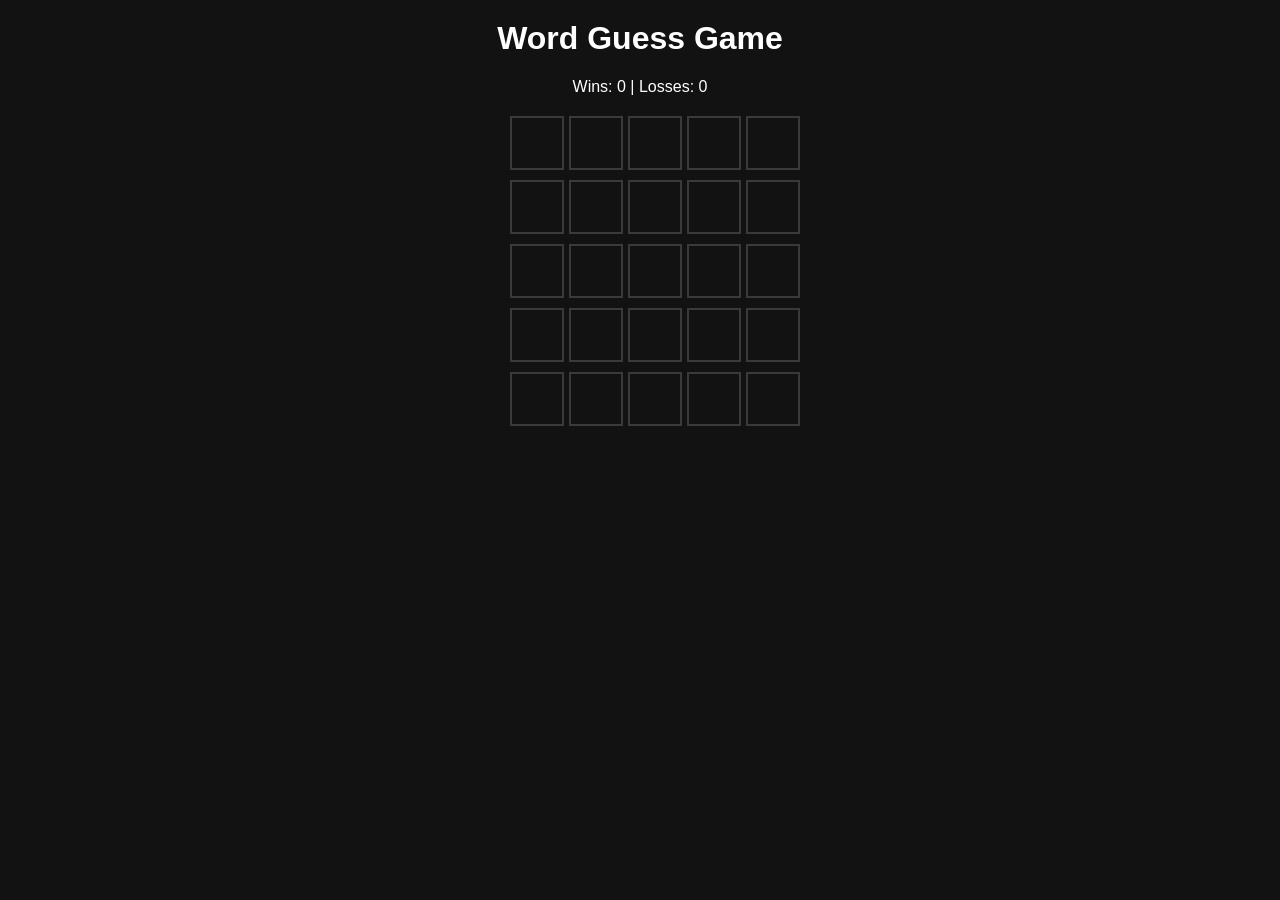
<file: AI.html>
<!DOCTYPE html>
<html lang="en">
<head>
<meta charset="UTF-8">
<title>Wordle Clone</title>
<style>
    body {
        font-family: Arial, sans-serif;
        text-align: center;
        background-color: #121213;
        color: white;
    }

    h1 {
        margin-top: 20px;
    }

    #game {
        margin: 20px auto;
        display: grid;
        grid-template-rows: repeat(5, 1fr);
        gap: 10px;
        width: 260px;
    }

    .row {
        display: grid;
        grid-template-columns: repeat(5, 1fr);
        gap: 5px;
    }

    .tile {
        width: 50px;
        height: 50px;
        border: 2px solid #3a3a3c;
        font-size: 24px;
        text-transform: uppercase;
        display: flex;
        justify-content: center;
        align-items: center;
        background-color: #121213;
    }

    .correct {
        background-color: #538d4e;
        border: none;
    }

    .present {
        background-color: #3a7bd5;
        border: none;
    }

    .absent {
        background-color: #3a3a3c;
        border: none;
    }

    #message {
        margin-top: 15px;
        font-size: 18px;
    }

    #score {
        margin-top: 10px;
        font-size: 16px;
    }

    #playAgain {
        margin-top: 15px;
        padding: 10px 15px;
        font-size: 16px;
        display: none;
        cursor: pointer;
    }
</style>
</head>
<body>

<h1>Word Guess Game</h1>

<div id="score">Wins: 0 | Losses: 0</div>

<div id="game"></div>

<div id="message"></div>

<button id="playAgain" onclick="resetGame()">Play Again</button>

<script>
const words = [
    "apple","grape","peach","lemon","mango",
    "berry","charm","flame","crane","stone",
    "light","sound","dream","plant","water"
];

let targetWord;
let currentRow;
let currentCol;
let currentGuess;
const maxRows = 5;

let wins = 0;
let losses = 0;

// Create board
const game = document.getElementById("game");

function buildBoard() {
    game.innerHTML = "";
    for (let i = 0; i < maxRows; i++) {
        let row = document.createElement("div");
        row.classList.add("row");

        for (let j = 0; j < 5; j++) {
            let tile = document.createElement("div");
            tile.classList.add("tile");
            row.appendChild(tile);
        }

        game.appendChild(row);
    }
}

// Keyboard input
document.addEventListener("keydown", handleKey);

function handleKey(e) {
    if (currentRow >= maxRows) return;

    if (e.key === "Backspace") {
        if (currentCol > 0) {
            currentCol--;
            currentGuess[currentCol] = "";
            updateTiles();
        }
    } 
    else if (e.key === "Enter") {
        if (currentCol === 5) {
            submitGuess();
        }
    } 
    else if (/^[a-zA-Z]$/.test(e.key)) {
        if (currentCol < 5) {
            currentGuess[currentCol] = e.key.toLowerCase();
            currentCol++;
            updateTiles();
        }
    }
}

function updateTiles() {
    const row = game.children[currentRow];
    for (let i = 0; i < 5; i++) {
        row.children[i].textContent = currentGuess[i];
    }
}

function submitGuess() {
    const guess = currentGuess.join("");

    const row = game.children[currentRow];
    const tiles = row.children;

    let targetArray = targetWord.split("");
    let guessArray = guess.split("");

    // First pass
    for (let i = 0; i < 5; i++) {
        if (guess[i] === targetWord[i]) {
            tiles[i].classList.add("correct");
            targetArray[i] = null;
            guessArray[i] = null;
        }
    }

    // Second pass
    for (let i = 0; i < 5; i++) {
        if (guessArray[i]) {
            let index = targetArray.indexOf(guessArray[i]);
            if (index !== -1) {
                tiles[i].classList.add("present");
                targetArray[index] = null;
            } else {
                tiles[i].classList.add("absent");
            }
        }
    }

    if (guess === targetWord) {
        wins++;
        updateScore();
        setMessage("🎉 You got it!");
        endGame();
        return;
    }

    currentRow++;
    currentCol = 0;
    currentGuess = ["", "", "", "", ""];

    if (currentRow === maxRows) {
        losses++;
        updateScore();
        setMessage("Game over! Word was: " + targetWord.toUpperCase());
        endGame();
    }
}

function updateScore() {
    document.getElementById("score").textContent =
        `Wins: ${wins} | Losses: ${losses}`;
}

function setMessage(msg) {
    document.getElementById("message").textContent = msg;
}

function endGame() {
    document.getElementById("playAgain").style.display = "inline-block";
}

function resetGame() {
    targetWord = words[Math.floor(Math.random() * words.length)];
    currentRow = 0;
    currentCol = 0;
    currentGuess = ["", "", "", "", ""];

    buildBoard();
    setMessage("");
    document.getElementById("playAgain").style.display = "none";
}

// Initialize game
resetGame();
</script>

</body>
</html>
</file>
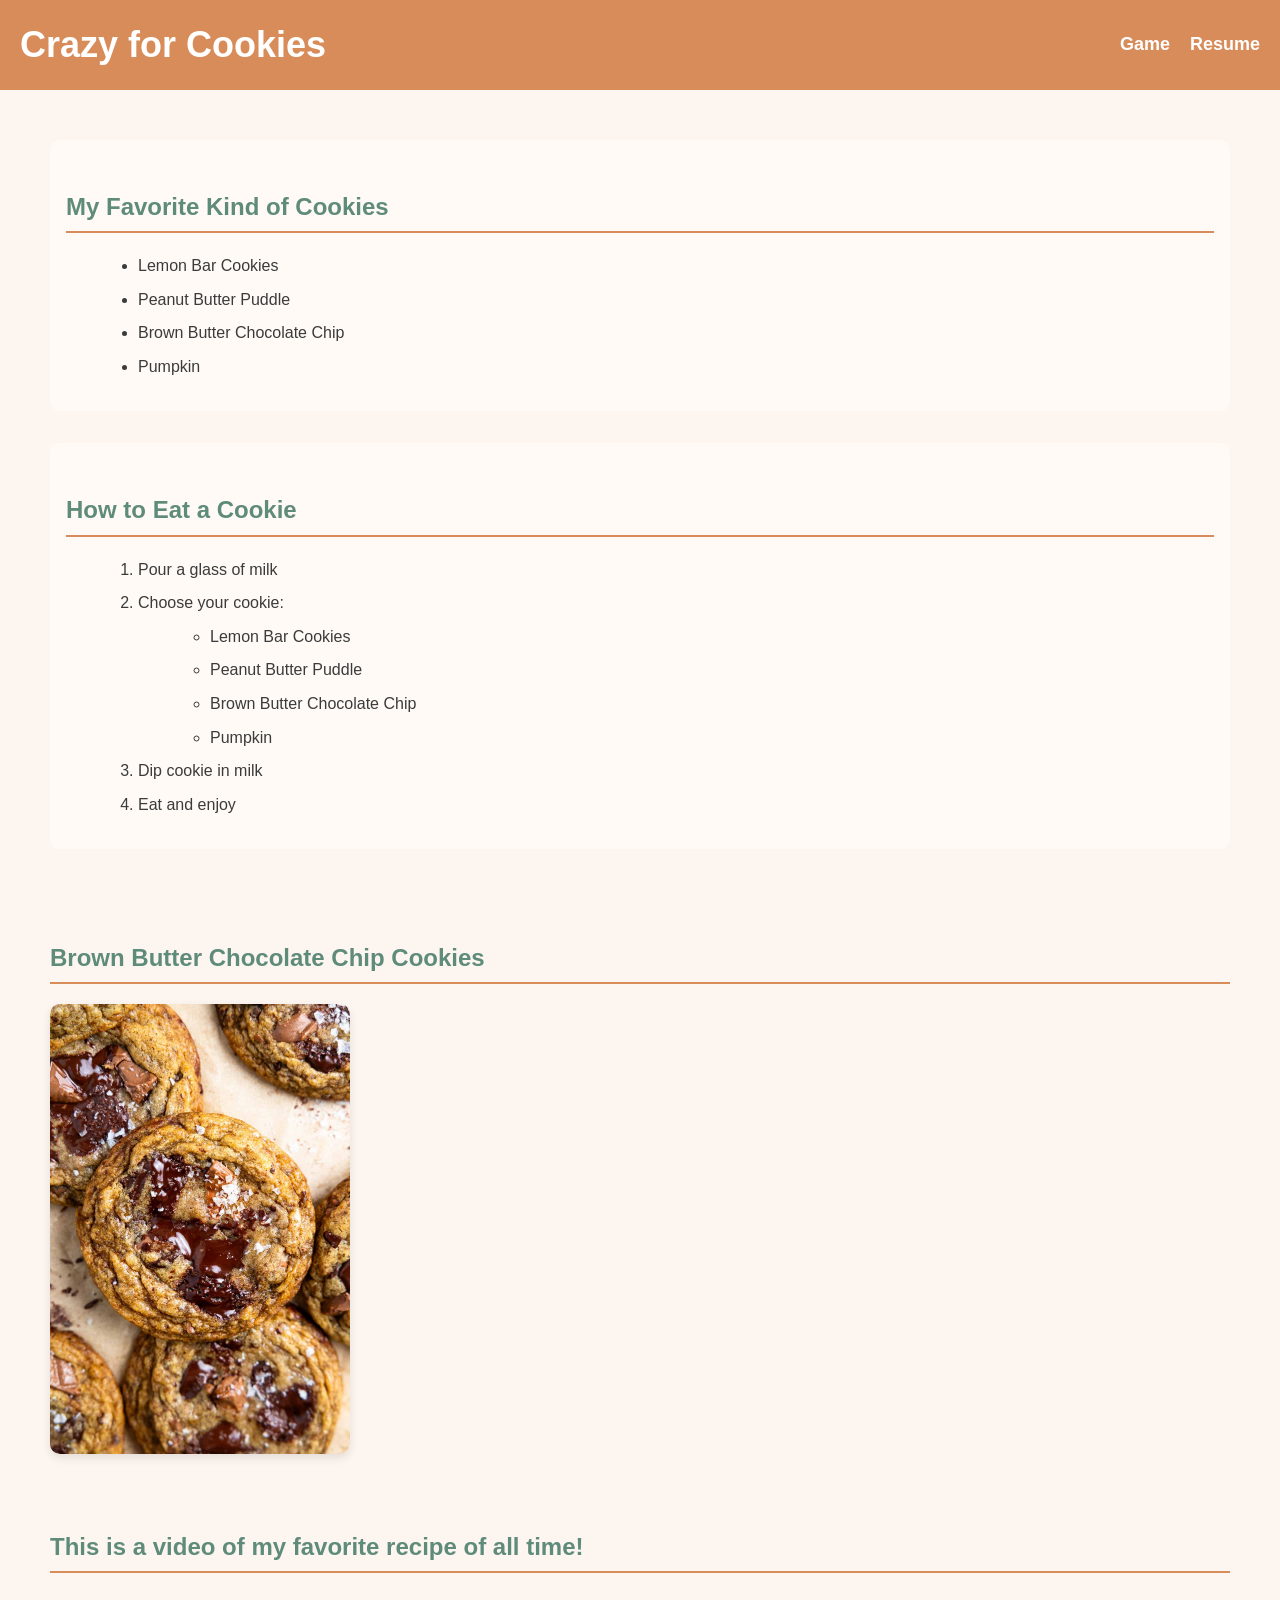
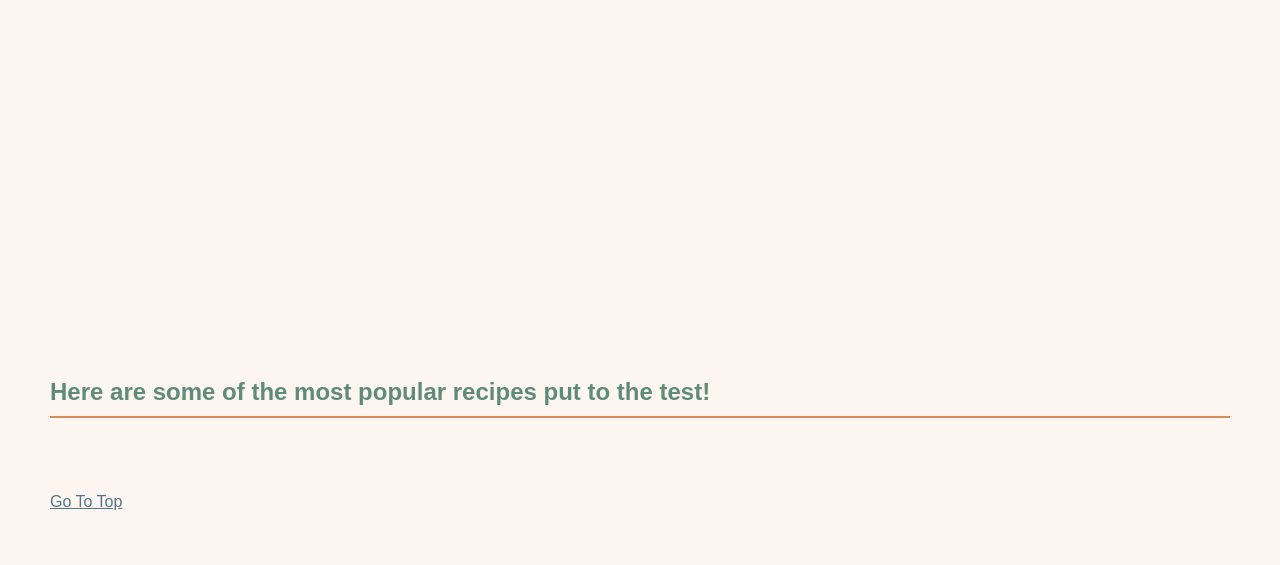
<file: FromScratch.html>
<!DOCTYPE html>
<html lang="en">
<head>
    <meta charset="UTF-8">
    <meta name="viewport" content="width=device-width, initial-scale=1.0">
    <title>Our Recipes</title>
    <link rel="stylesheet" type="text/css" href="css/mystyles.css"> 
</head>
<body>
    <div class="top-banner">
    <h1 class="banner-title">Crazy for Cookies</h1>

    <div class="banner-links">
        <a href="AI.html" class="banner-link">Game</a>
        <a href="index.html" class="banner-link">Resume</a>
    </div>
</div>

<div id="top" class="banner-spacer"></div>

    <div class="content-section">
    <h2>My Favorite Kind of Cookies</h2> 
    <ul>
        <li>Lemon Bar Cookies</li>
        <li>Peanut Butter Puddle</li>
        <li>Brown Butter Chocolate Chip</li>
        <li>Pumpkin</li>
    </ul>
</div>
<div class="content-section">
    <h2>How to Eat a Cookie</h2>
    <ol>
    <li>Pour a glass of milk</li>
    <li>Choose your cookie:
        <ul>
            <li>Lemon Bar Cookies</li>
            <li>Peanut Butter Puddle</li>
            <li>Brown Butter Chocolate Chip</li>
            <li>Pumpkin</li>
        </ul>
    </li>
    <li>Dip cookie in milk</li>
    <li>Eat and enjoy</li>
</ol>
</div>
    <br>
    <h2>Brown Butter Chocolate Chip Cookies</h2>
    <img src="assets/img/CCC.jpg" alt="Cookies" width="300">
    <br>
   <h2>This is a video of my favorite recipe of all time!</h2>
    <iframe width="560" height="315" src="https://www.youtube.com/embed/FLy5i-Bj0yQ?si=QCvou-bRQ-UKcuph" title="YouTube video player" frameborder="0" allow="accelerometer; autoplay; clipboard-write; encrypted-media; gyroscope; picture-in-picture; web-share" referrerpolicy="strict-origin-when-cross-origin" allowfullscreen></iframe>
   <br>
   <br>
    <h2>Here are some of the most popular recipes put to the test!</h2>
    <div class='tableauPlaceholder' id='viz1776219743648' style='position: relative'><noscript><a href='#'><img alt=' ' src='https:&#47;&#47;public.tableau.com&#47;static&#47;images&#47;gc&#47;gcbo&#47;TheGreatCookieBakeOff&#47;1_rss.png' style='border: none' /></a></noscript><object class='tableauViz'  style='display:none;'><param name='host_url' value='https%3A%2F%2Fpublic.tableau.com%2F' /> <param name='embed_code_version' value='3' /> <param name='site_root' value='' /><param name='name' value='gcbo&#47;TheGreatCookieBakeOff' /><param name='tabs' value='yes' /><param name='toolbar' value='yes' /><param name='static_image' value='https:&#47;&#47;public.tableau.com&#47;static&#47;images&#47;gc&#47;gcbo&#47;TheGreatCookieBakeOff&#47;1.png' /> <param name='animate_transition' value='yes' /><param name='display_static_image' value='yes' /><param name='display_spinner' value='yes' /><param name='display_overlay' value='yes' /><param name='display_count' value='yes' /><param name='language' value='en-US' /></object></div>                <script type='text/javascript'>                    var divElement = document.getElementById('viz1776219743648');                    var vizElement = divElement.getElementsByTagName('object')[0];                    vizElement.style.width='600px';vizElement.style.height='850px';                    var scriptElement = document.createElement('script');                    scriptElement.src = 'https://public.tableau.com/javascripts/api/viz_v1.js';                    vizElement.parentNode.insertBefore(scriptElement, vizElement);                </script>
    <br><br>

    <a href="#top">Go To Top</a>
</body>
</html>
</file>
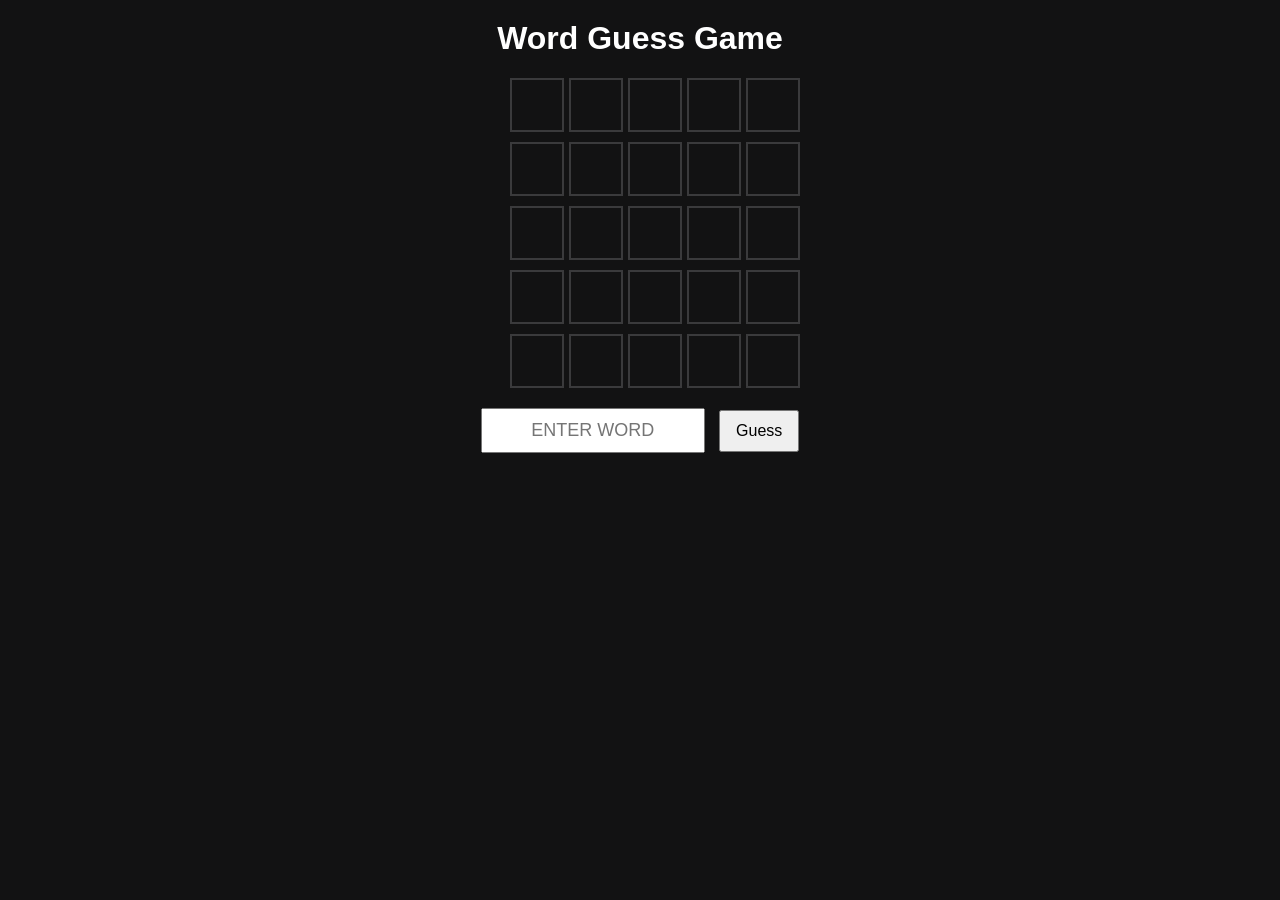
<file: startbootstrap-clean-blog-gh-pages/AI.html>
<!DOCTYPE html>
<html lang="en">
<head>
<meta charset="UTF-8">
<title>Wordle Clone</title>
<style>
    body {
        font-family: Arial, sans-serif;
        text-align: center;
        background-color: #121213;
        color: white;
    }

    h1 {
        margin-top: 20px;
    }

    #game {
        margin: 20px auto;
        display: grid;
        grid-template-rows: repeat(5, 1fr);
        gap: 10px;
        width: 260px;
    }

    .row {
        display: grid;
        grid-template-columns: repeat(5, 1fr);
        gap: 5px;
    }

    .tile {
        width: 50px;
        height: 50px;
        border: 2px solid #3a3a3c;
        font-size: 24px;
        text-transform: uppercase;
        display: flex;
        justify-content: center;
        align-items: center;
        background-color: #121213;
    }

    .correct {
        background-color: #538d4e; /* green */
        border: none;
    }

    .present {
        background-color: #3a7bd5; /* blue */
        border: none;
    }

    .absent {
        background-color: #3a3a3c;
        border: none;
    }

    input {
        padding: 10px;
        font-size: 18px;
        text-transform: uppercase;
        width: 200px;
        text-align: center;
    }

    button {
        padding: 10px 15px;
        font-size: 16px;
        margin-left: 10px;
        cursor: pointer;
    }

    #message {
        margin-top: 15px;
        font-size: 18px;
    }
</style>
</head>
<body>

<h1>Word Guess Game</h1>

<div id="game"></div>

<div>
    <input id="guessInput" maxlength="5" placeholder="Enter word" />
    <button onclick="submitGuess()">Guess</button>
</div>

<div id="message"></div>

<script>
const words = [
    "apple","grape","peach","lemon","mango",
    "berry","charm","flame","crane","stone",
    "light","sound","dream","plant","water"
];

let targetWord = words[Math.floor(Math.random() * words.length)];
let currentRow = 0;
const maxRows = 5;

// Create board
const game = document.getElementById("game");
for (let i = 0; i < maxRows; i++) {
    let row = document.createElement("div");
    row.classList.add("row");

    for (let j = 0; j < 5; j++) {
        let tile = document.createElement("div");
        tile.classList.add("tile");
        row.appendChild(tile);
    }

    game.appendChild(row);
}

function submitGuess() {
    const input = document.getElementById("guessInput");
    const guess = input.value.toLowerCase();

    if (guess.length !== 5) {
        setMessage("Enter a 5-letter word.");
        return;
    }

    if (currentRow >= maxRows) return;

    const row = game.children[currentRow];
    const tiles = row.children;

    let targetArray = targetWord.split("");
    let guessArray = guess.split("");

    // First pass: correct positions
    for (let i = 0; i < 5; i++) {
        tiles[i].textContent = guess[i];

        if (guess[i] === targetWord[i]) {
            tiles[i].classList.add("correct");
            targetArray[i] = null;
            guessArray[i] = null;
        }
    }

    // Second pass: correct letters wrong position
    for (let i = 0; i < 5; i++) {
        if (guessArray[i]) {
            let index = targetArray.indexOf(guessArray[i]);
            if (index !== -1) {
                tiles[i].classList.add("present");
                targetArray[index] = null;
            } else {
                tiles[i].classList.add("absent");
            }
        }
    }

    if (guess === targetWord) {
        setMessage("🎉 You got it!");
        endGame();
        return;
    }

    currentRow++;
    input.value = "";

    if (currentRow === maxRows) {
        setMessage("Game over! Word was: " + targetWord.toUpperCase());
        endGame();
    }
}

function setMessage(msg) {
    document.getElementById("message").textContent = msg;
}

function endGame() {
    document.getElementById("guessInput").disabled = true;
}
</script>

</body>
</html>
</file>
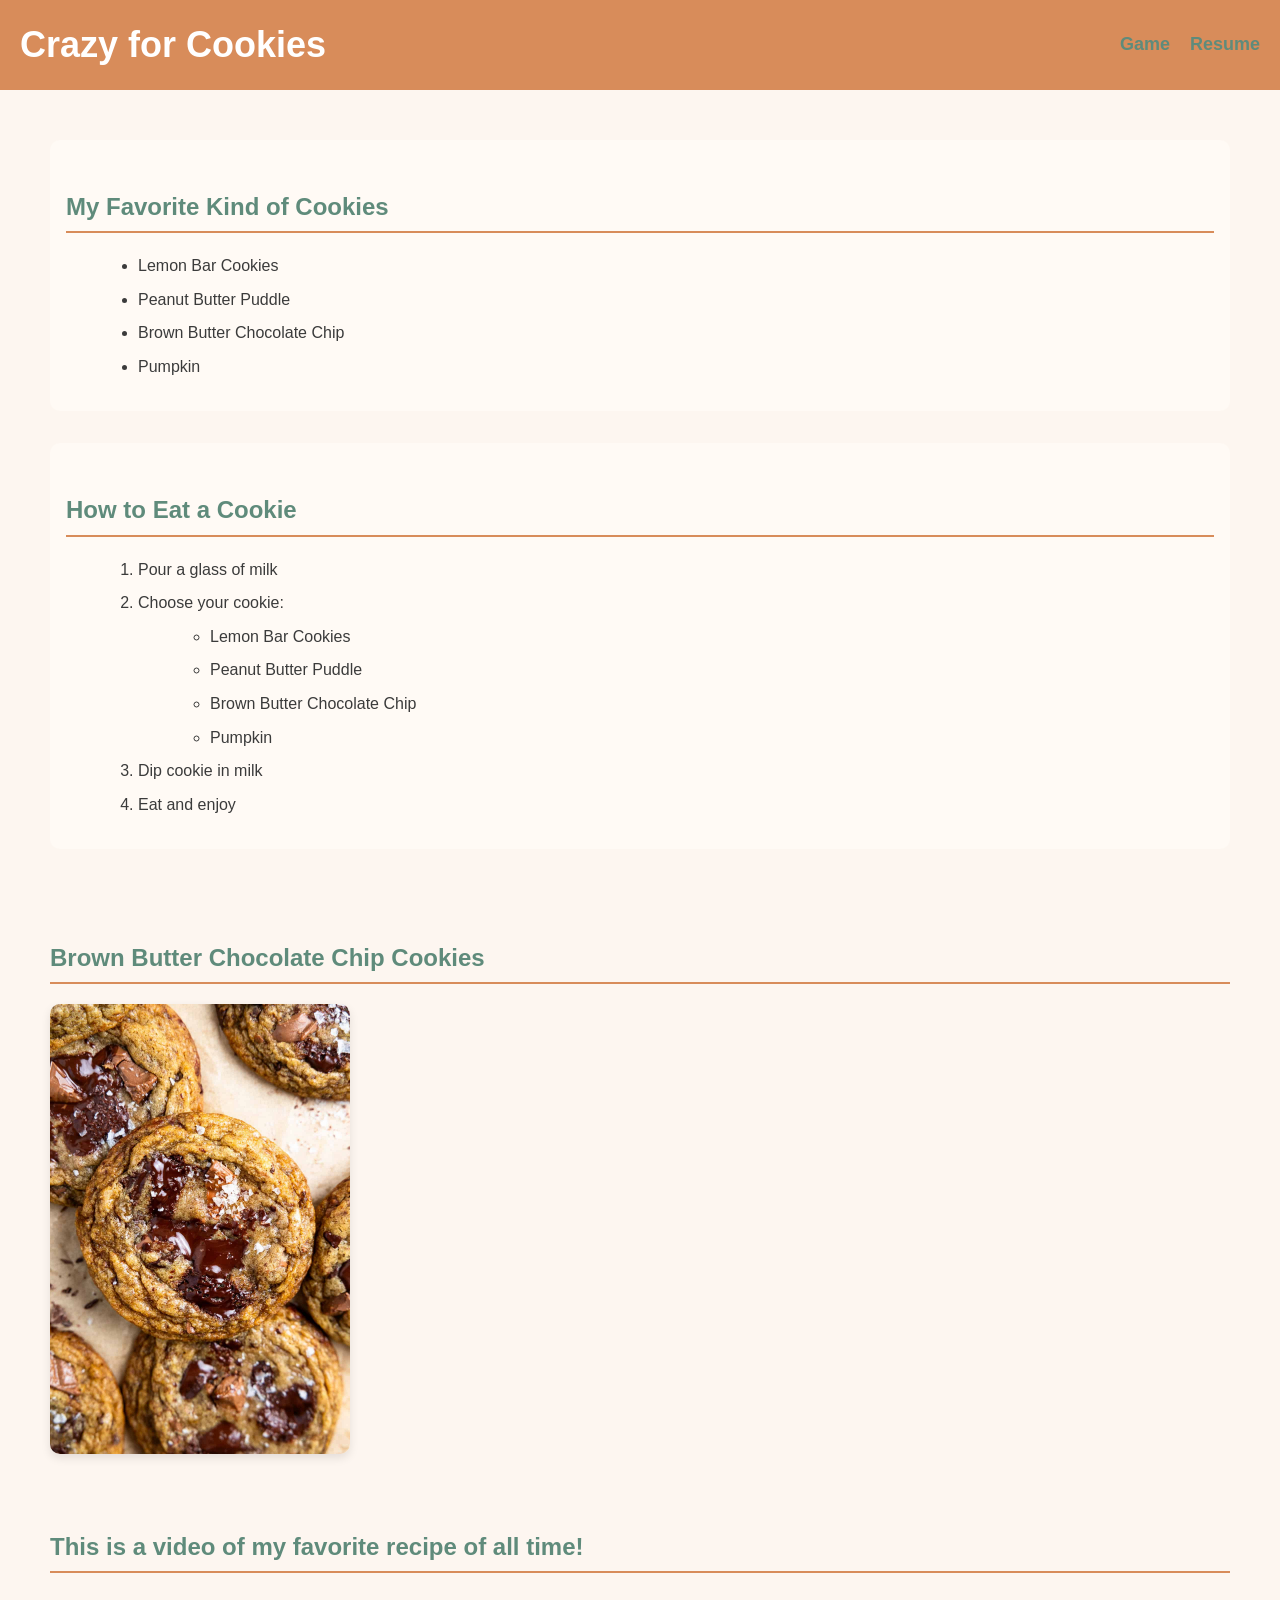
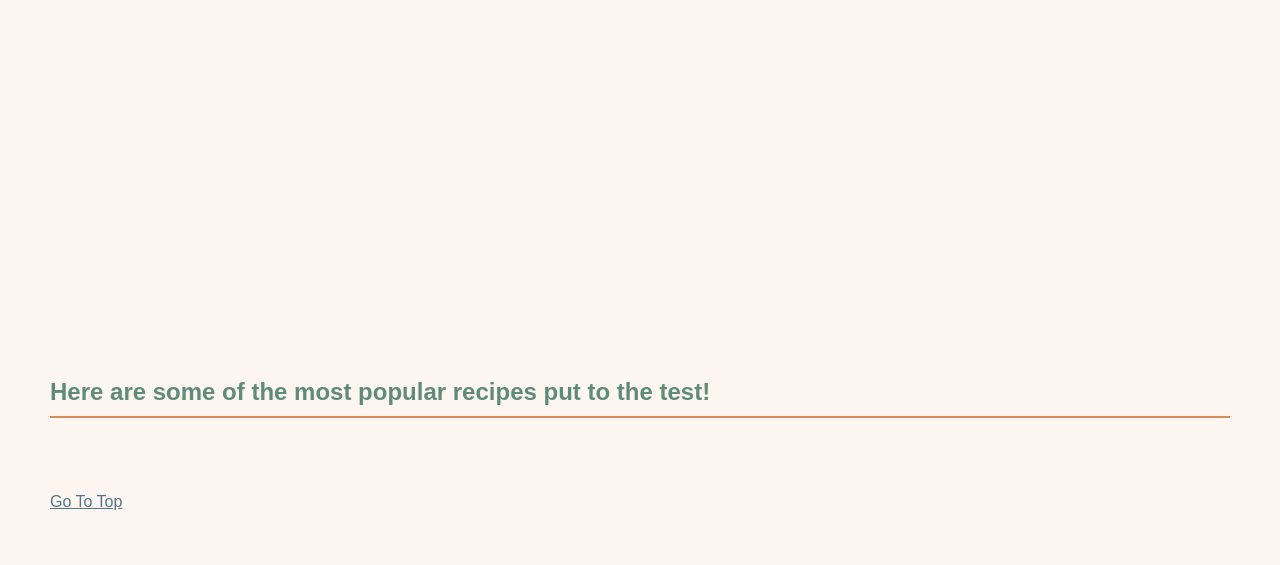
<file: startbootstrap-clean-blog-gh-pages/FromScratch.html>
<!DOCTYPE html>
<html lang="en">
<head>
    <meta charset="UTF-8">
    <meta name="viewport" content="width=device-width, initial-scale=1.0">
    <title>Our Recipes</title>
    <link rel="stylesheet" type="text/css" href="css/mystyles.css"> 
</head>
<body>
    <div class="top-banner">
    <h1 id="top" class="banner-title">Crazy for Cookies</h1>

    <div class="banner-links">
        <a href="AI.html" class="banner-link">Game</a>
        <a href="index.html" class="banner-link">Resume</a>
    </div>
</div>

<div class="banner-spacer"></div>

    <div class="content-section">
    <h2>My Favorite Kind of Cookies</h2> 
    <ul>
        <li>Lemon Bar Cookies</li>
        <li>Peanut Butter Puddle</li>
        <li>Brown Butter Chocolate Chip</li>
        <li>Pumpkin</li>
    </ul>
</div>
<div class="content-section">
    <h2>How to Eat a Cookie</h2>
    <ol>
    <li>Pour a glass of milk</li>
    <li>Choose your cookie:
        <ul>
            <li>Lemon Bar Cookies</li>
            <li>Peanut Butter Puddle</li>
            <li>Brown Butter Chocolate Chip</li>
            <li>Pumpkin</li>
        </ul>
    </li>
    <li>Dip cookie in milk</li>
    <li>Eat and enjoy</li>
</ol>
</div>
    <br>
    <h2>Brown Butter Chocolate Chip Cookies</h2>
    <img src="assets/img/CCC.jpg" alt="Cookies" width="300">
    <br>
   <h2>This is a video of my favorite recipe of all time!</h2>
    <iframe width="560" height="315" src="https://www.youtube.com/embed/FLy5i-Bj0yQ?si=QCvou-bRQ-UKcuph" title="YouTube video player" frameborder="0" allow="accelerometer; autoplay; clipboard-write; encrypted-media; gyroscope; picture-in-picture; web-share" referrerpolicy="strict-origin-when-cross-origin" allowfullscreen></iframe>
   <br>
   <br>
    <h2>Here are some of the most popular recipes put to the test!</h2>
    <div class='tableauPlaceholder' id='viz1776219743648' style='position: relative'><noscript><a href='#'><img alt=' ' src='https:&#47;&#47;public.tableau.com&#47;static&#47;images&#47;gc&#47;gcbo&#47;TheGreatCookieBakeOff&#47;1_rss.png' style='border: none' /></a></noscript><object class='tableauViz'  style='display:none;'><param name='host_url' value='https%3A%2F%2Fpublic.tableau.com%2F' /> <param name='embed_code_version' value='3' /> <param name='site_root' value='' /><param name='name' value='gcbo&#47;TheGreatCookieBakeOff' /><param name='tabs' value='yes' /><param name='toolbar' value='yes' /><param name='static_image' value='https:&#47;&#47;public.tableau.com&#47;static&#47;images&#47;gc&#47;gcbo&#47;TheGreatCookieBakeOff&#47;1.png' /> <param name='animate_transition' value='yes' /><param name='display_static_image' value='yes' /><param name='display_spinner' value='yes' /><param name='display_overlay' value='yes' /><param name='display_count' value='yes' /><param name='language' value='en-US' /></object></div>                <script type='text/javascript'>                    var divElement = document.getElementById('viz1776219743648');                    var vizElement = divElement.getElementsByTagName('object')[0];                    vizElement.style.width='600px';vizElement.style.height='850px';                    var scriptElement = document.createElement('script');                    scriptElement.src = 'https://public.tableau.com/javascripts/api/viz_v1.js';                    vizElement.parentNode.insertBefore(scriptElement, vizElement);                </script>
    <br><br>

    <a href="#top">Go To Top</a>
</body>
</html>
</file>
<file: css/mystyles.css>
/* --- Base --- */
body {
    margin: 50px;
    font-family: 'Segoe UI', Tahoma, Geneva, Verdana, sans-serif;
    background-color: #fdf6f0; /* soft cream */
    color: #3b3b3b; /* dark neutral for text */
    line-height: 1.6;
}

/* --- Header --- */
header {
    background-color: #d88c5a; /* rustic orange */
    color: #fdf6f0;
    text-align: center;
    padding: 2rem 1rem;
}

header h1 {
    margin: 0;
    font-size: 2.5rem;
    font-family: 'Georgia', serif;
}

nav a {
    margin: 0 1rem;
    text-decoration: none;
    color: #fdf6f0;
    font-weight: bold;
    transition: color 0.3s ease;
}

nav a:hover {
    color: #a67c52; /* darker earthy orange */
}

/* --- Sections --- */
main {
    padding: 2rem 1rem;
    max-width: 900px;
    margin: auto;
}

h2 {
    color: #5f8b7b; /* earthy green */
    border-bottom: 2px solid #d88c5a;
    padding-bottom: 0.3rem;
    margin-top: 2rem;
}

ul, ol {
    margin-left: 2rem;
}

li {
    margin: 0.5rem 0;
}

.emphasizeText {
    font-weight: bold;
    color: #d88c5a; /* rustic orange */
}

/* --- Paragraphs --- */
p {
    margin-top: 1rem;
    font-size: 1.1rem;
    color: #4b4b4b;
}

/* --- Images --- */
img {
    display: block;
    margin: 1rem 0;
    max-width: 100%;
    border-radius: 10px;
    box-shadow: 0 4px 10px rgba(0,0,0,0.1);
}

/* --- Links --- */
a {
    color: #507788; /* cadet blue */
    text-decoration: underline;
}

a:hover {
    color: #3b5c6d;
}

/* --- Footer --- */
footer {
    text-align: center;
    margin-top: 3rem;
    padding: 1rem;
    background-color: #e6e1dc; /* light cream */
    font-size: 0.9rem;
}

footer a {
    color: #507788;
    text-decoration: none;
}

footer a:hover {
    color: #3b5c6d;
}

.top-banner {
    width: 100%;
    background-color: #d88c5a;
    padding: 16px 20px;
    display: flex;
    justify-content: space-between;
    align-items: center;
    flex-wrap: wrap;            /* allows wrapping instead of overflow */
    box-sizing: border-box;     /* keeps padding inside width */
    position: fixed;
    top: 0;
    left: 0;
    z-index: 1000;
}

.banner-title {
    color: white;
    margin: 0;
    font-size: 36px;
    font-weight: bold;
}

.banner-links {
    display: flex;
    gap: 20px;
    flex-wrap: wrap;            /* lets links drop to next line if needed */
}

.banner-link {
    color: white;
    text-decoration: none;
    font-size: 18px;
    font-weight: bold;
    white-space: nowrap;        /* keeps each link on one line */
}

.banner-spacer {
    height: 90px; /* slightly bigger in case links wrap */
}

.content-section {
    margin-bottom: 2rem;
    padding: 1rem;
    background-color: #fffaf5;
    border-radius: 10px;
}
</file>
<file: startbootstrap-clean-blog-gh-pages/css/mystyles.css>
/* --- Base --- */
body {
    margin: 50px;
    font-family: 'Segoe UI', Tahoma, Geneva, Verdana, sans-serif;
    background-color: #fdf6f0; /* soft cream */
    color: #3b3b3b; /* dark neutral for text */
    line-height: 1.6;
}

/* --- Header --- */
header {
    background-color: #d88c5a; /* rustic orange */
    color: #fdf6f0;
    text-align: center;
    padding: 2rem 1rem;
}

header h1 {
    margin: 0;
    font-size: 2.5rem;
    font-family: 'Georgia', serif;
}

nav a {
    margin: 0 1rem;
    text-decoration: none;
    color: #fdf6f0;
    font-weight: bold;
    transition: color 0.3s ease;
}

nav a:hover {
    color: #a67c52; /* darker earthy orange */
}

/* --- Sections --- */
main {
    padding: 2rem 1rem;
    max-width: 900px;
    margin: auto;
}

h2 {
    color: #5f8b7b; /* earthy green */
    border-bottom: 2px solid #d88c5a;
    padding-bottom: 0.3rem;
    margin-top: 2rem;
}

ul, ol {
    margin-left: 2rem;
}

li {
    margin: 0.5rem 0;
}

.emphasizeText {
    font-weight: bold;
    color: #d88c5a; /* rustic orange */
}

/* --- Paragraphs --- */
p {
    margin-top: 1rem;
    font-size: 1.1rem;
    color: #4b4b4b;
}

/* --- Images --- */
img {
    display: block;
    margin: 1rem 0;
    max-width: 100%;
    border-radius: 10px;
    box-shadow: 0 4px 10px rgba(0,0,0,0.1);
}

/* --- Links --- */
a {
    color: #507788; /* cadet blue */
    text-decoration: underline;
}

a:hover {
    color: #3b5c6d;
}

/* --- Footer --- */
footer {
    text-align: center;
    margin-top: 3rem;
    padding: 1rem;
    background-color: #e6e1dc; /* light cream */
    font-size: 0.9rem;
}

footer a {
    color: #507788;
    text-decoration: none;
}

footer a:hover {
    color: #3b5c6d;
}

.top-banner {
    width: 100%;
    background-color: #d88c5a;
    padding: 16px 20px;
    display: flex;
    justify-content: space-between;
    align-items: center;
    flex-wrap: wrap;            /* allows wrapping instead of overflow */
    box-sizing: border-box;     /* keeps padding inside width */
    position: fixed;
    top: 0;
    left: 0;
    z-index: 1000;
}

.banner-title {
    color: white;
    margin: 0;
    font-size: 36px;
    font-weight: bold;
}

.banner-links {
    display: flex;
    gap: 20px;
    flex-wrap: wrap;            /* lets links drop to next line if needed */
}

.banner-link {
    color: #5f8b7b;
    text-decoration: none;
    font-size: 18px;
    font-weight: bold;
    white-space: nowrap;        /* keeps each link on one line */
}

.banner-spacer {
    height: 90px; /* slightly bigger in case links wrap */
}

.content-section {
    margin-bottom: 2rem;
    padding: 1rem;
    background-color: #fffaf5;
    border-radius: 10px;
}
</file>
